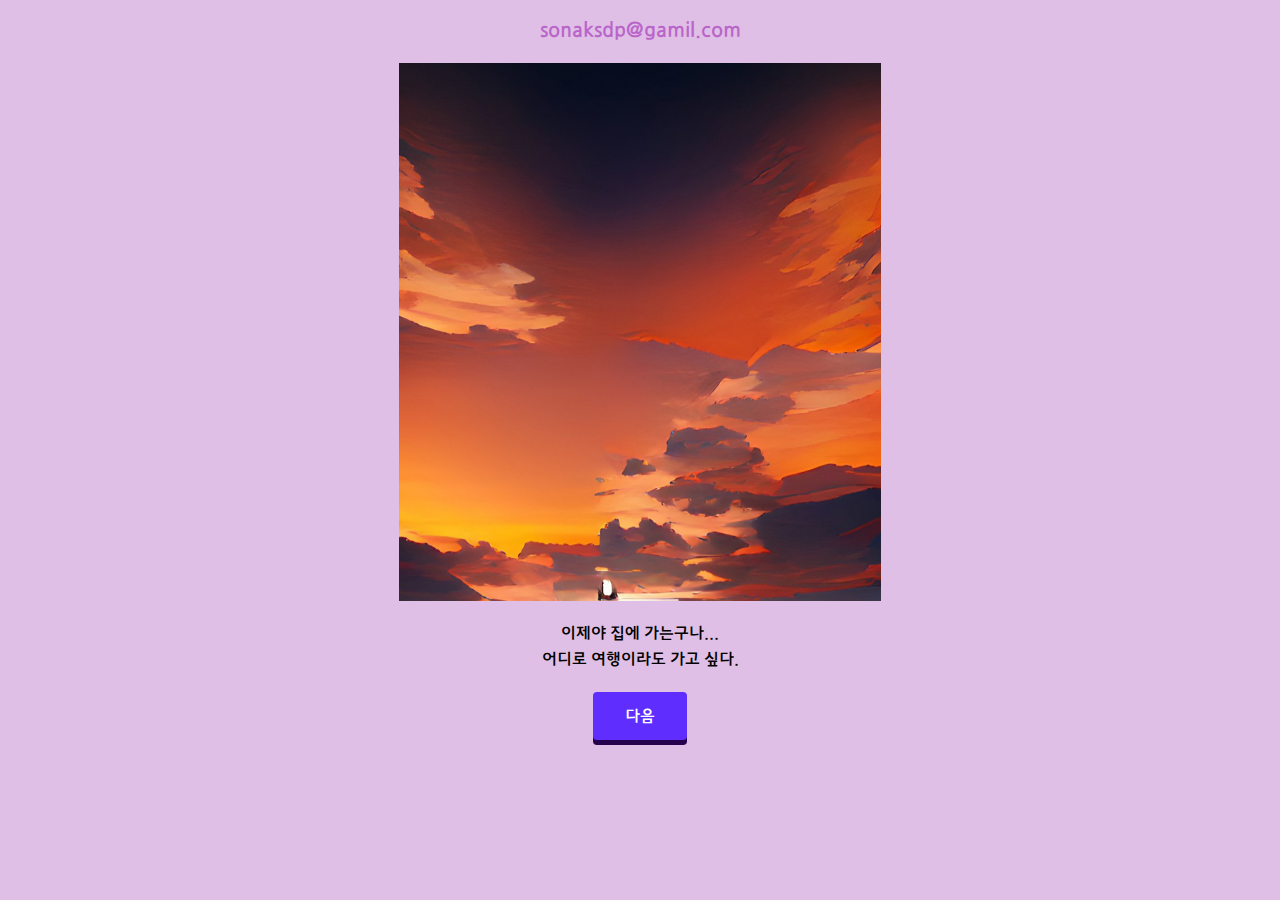
<file: index.html>
<!DOCTYPE html>
<html lang="ko">
<head>
    <meta charset="UTF-8">
    <meta http-equiv="X-UA-Compatible" content="IE=edge">
    <meta name="viewport" content="width=device-width, initial-scale=1.0">
    <title>소낙 심리테스트</title>
    <link rel="stylesheet" href="css/index.css">
</head>
<body>
    <div class='container'>
      <div class="test__wrap">
        <div class="email"><a href="mailto:sonaksdp@gamil.com">sonaksdp@gamil.com</a></div>
        <div class="image-wrap">
          <img id="img_area" src= 'img/test-img_01.jpg'>
        </div>

        <div class="text_area">
          <p id="main_text">테스트를 시작합니다.</p>

          <div class="question_area">
            <table>
              <tr>
                <td>
                    <button id="q1" onclick="onButton1Click()"> </button>
                </td>

                <td>
                  <button id="q3" onclick="onButton3Click()"> </button>
                </td>
              </tr>
                <td>
                  <button id="q2" onclick="onButton2Click()"> </button>
                </td>
                <td>
                  <button id="q4" onclick="onButton4Click()"> </button>
                </td>
              </tr>
            </table>
          </div>
        </div>
      </div>
    </div>
    
    <script src="js/data.js"></script>
    <script src="js/dotest.js"></script>
    
</body>
</html>
</file>
<file: css/index.css>
@charset 'utf-8';

/* -----------------------font-family */
@font-face {
  font-family: "UhBeeMiMi";
  src: url("https://cdn.jsdelivr.net/gh/projectnoonnu/noonfonts_five@.2.0/UhBeeMiMi.woff")
    format("woff");
  font-weight: 400;
  font-style: normal;
}

@font-face {
  font-family: "Jeju Gothic";
  src: url(../fonts/JejuGothic.woff) format("woff");
  font-weight: 400;
  font-style: normal;
}

@font-face {
  font-family: "CookieRunOTF-Black";
  src: url("https://cdn.jsdelivr.net/gh/projectnoonnu/noonfonts_twelve@1.0/CookieRunOTF-Black00.woff")
    format("woff");
  font-weight: normal;
  font-style: normal;
}

/* -----------------------//font-family */

/* ======================================================== */
/* ======================================================== */
/* ======================reset.css========================= */
/* ======================================================== */
/* ======================================================== */
:root {
  font-size: 10px;
}

* {
  margin: 0;
  padding: 0;
  box-sizing: border-box;
}

h1,
h2,
h3,
h4,
h5,
h6 {
  font-size: 100%;
}

ul,
ol,
li {
  list-style: none;
}

a {
  text-decoration: none;
}
img {
  display: block;
}
button {
  border: none;
  outline: none;
}

table {
  border-collapse: collapse;
}
/* ======================================================== */
/* ======================================================== */
/* ======================common.css========================= */
/* ======================================================== */
/* ======================================================== */
body {
  width: 100%;
  font-family: "Jeju Gothic", sans-serif;
  overflow-y: auto;
}

img {
  max-width: 100%;
}

button {
  display: inline-block;
  padding: 1.6rem 3.2rem;
  margin: 1rem;
  border-radius: 0.4rem;
  background-color: #5f2eff;
  box-shadow: 0px 5px 0px 0px #26014d;

  text-align: center;
  color: #fff;
  font-size: 1.6rem;

  font-family: "Jeju Gothic", sans-serif;
}

button:hover {
  background: #8a4495;
}

@media (max-width: 800px) {
  button:hover {
    background: #5f2eff;
  }
}

.container {
  width: 100%;
  background-color: #e0bfe6;
}
.test__wrap {
  padding: 0 1.6rem;
  max-width: 60rem;
  margin: 0 auto;
  height: 100vh;
}
.email {
  text-align: center;
  line-height: 4rem;
  padding: 1rem 0;
}

.email a {
  font-size: 2rem;
  color: #b965ca;
}

.email:hover a {
  color: #5f2eff;
}

.image-wrap {
  width: 85%;
  margin: 0 auto;
}

.text_area {
  background-color: #e0bfe6;
  padding: 2rem;
  max-width: 64rem;
  font-size: 1.6rem;
}

#main_text {
  text-align: center;
  line-height: 1.6;

  word-break: keep-all;
}

.question_area {
  margin-top: 1rem;
}
.question_area table,
.question_area tr {
  display: flex;
  justify-content: center;
}
</file>
